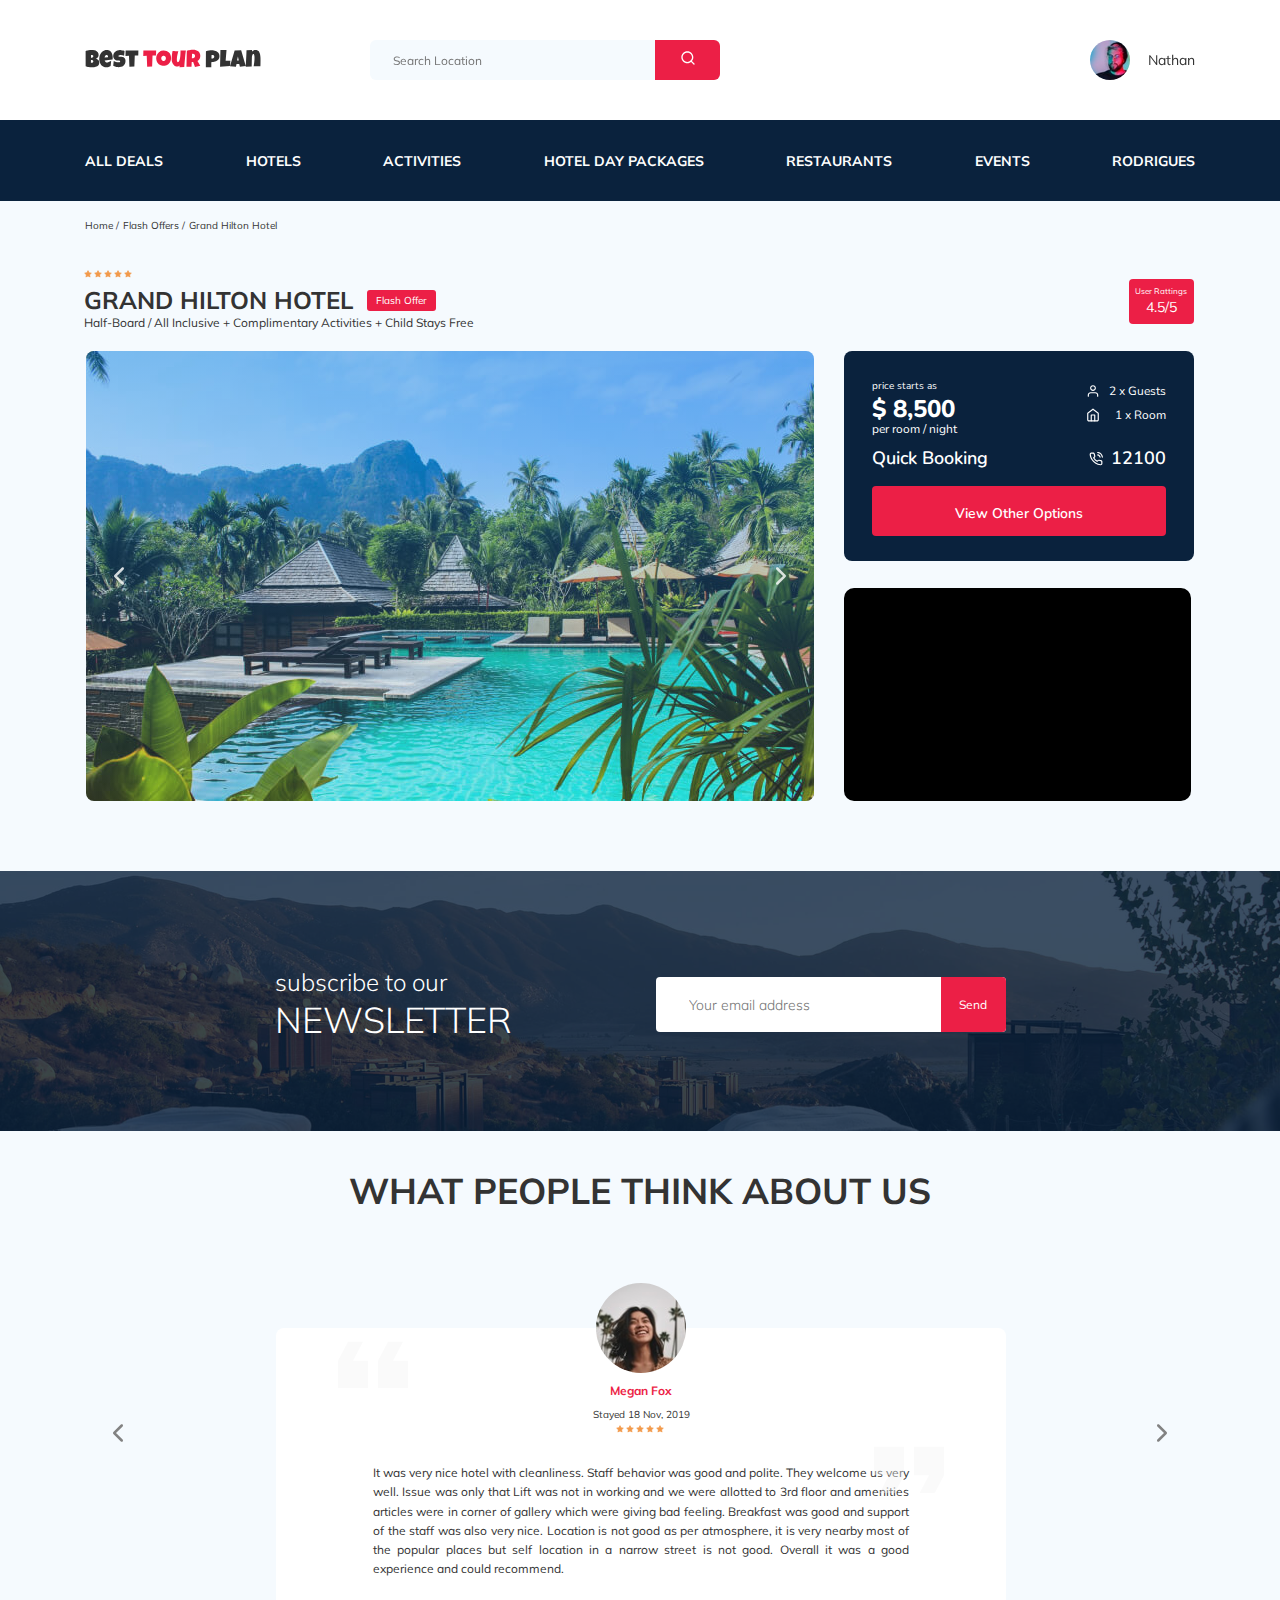
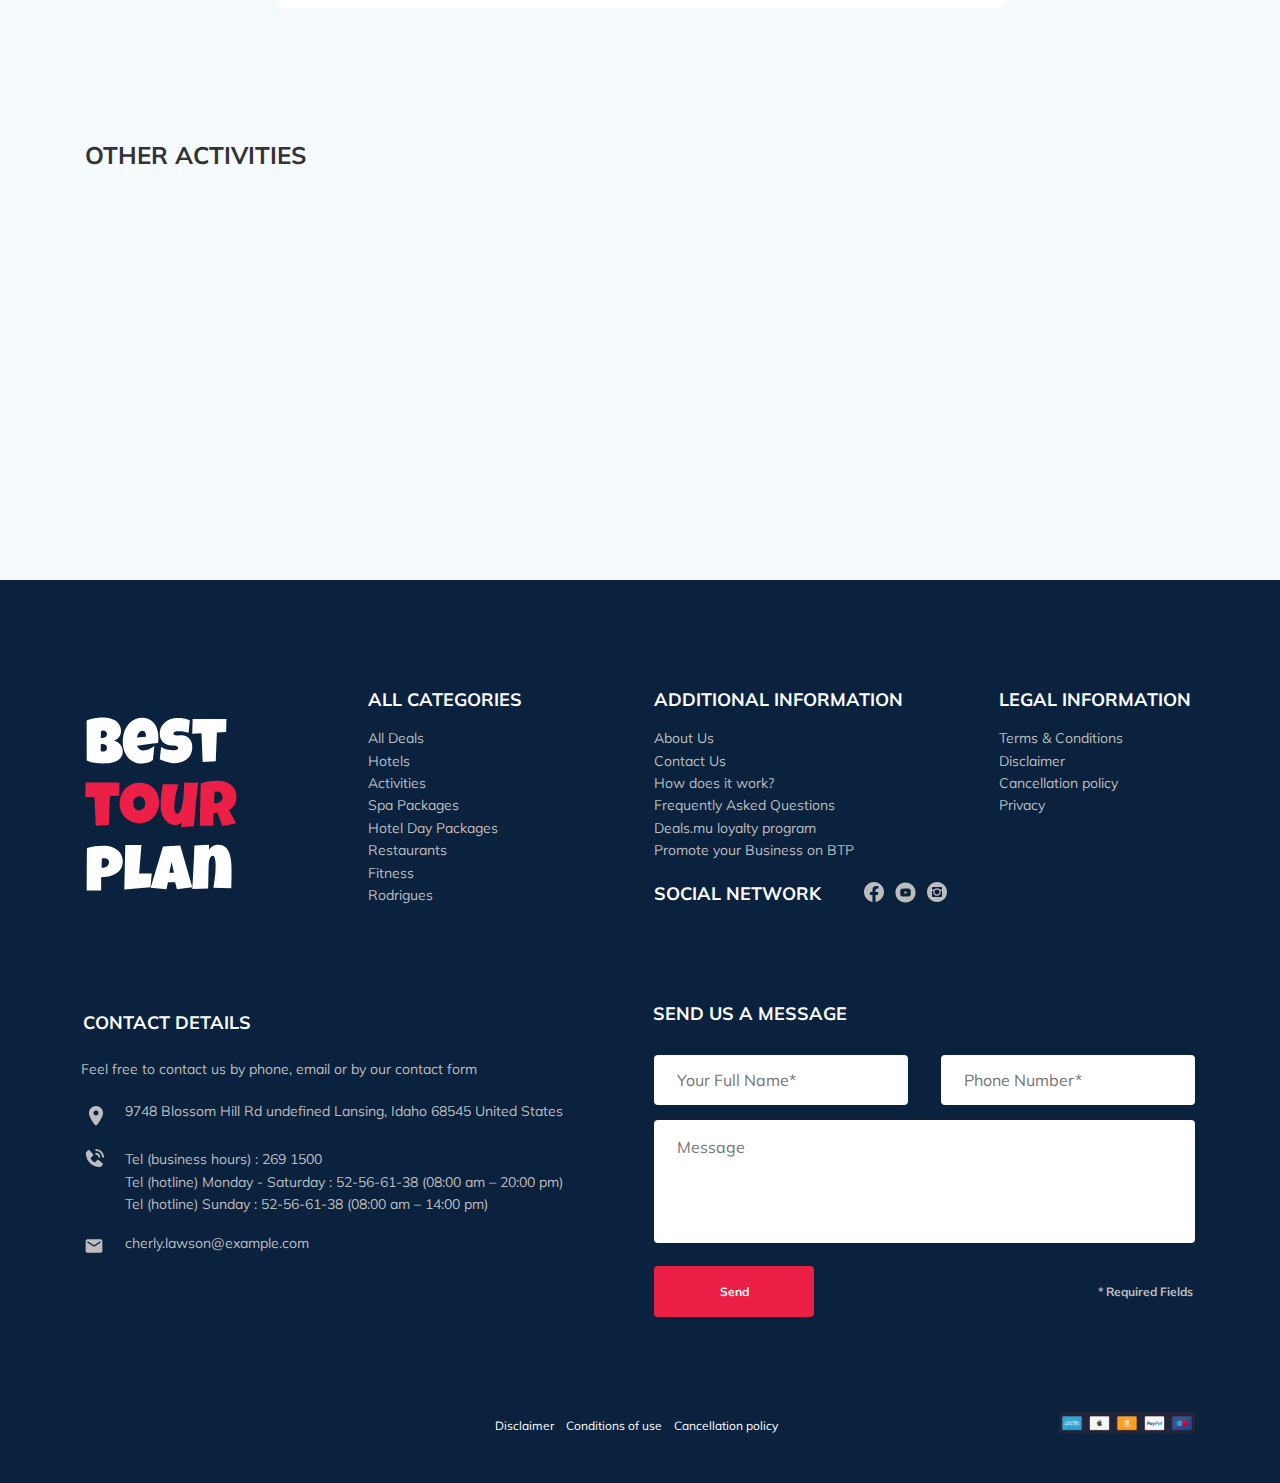
<file: index.html>
<!DOCTYPE html>
<html lang="en">
  <head>
    <meta charset="UTF-8" />
    <meta http-equiv="X-UA-Compatible" content="IE=edge" />
    <meta name="viewport" content="width=device-width, initial-scale=1.0" />
    <title>Best Tour Plan - Hotel Booking</title>
    <link type="Image/x-icon" href="img/sunfav.svg" rel="icon" />
    <link rel="preconnect" href="https://fonts.googleapis.com" />
    <link rel="preconnect" href="https://fonts.gstatic.com" crossorigin />
    <link
      href="https://fonts.googleapis.com/css2?family=Mulish:wght@400;700&family=Nunito&display=swap"
      rel="stylesheet"
    />
    <link rel="stylesheet" href="css/aos.css" />
    <link rel="stylesheet" href="css/swiper-bundle.min.css" />
    <link rel="stylesheet" href="css/style.css" />
    <!-- <script
      src="https://api-maps.yandex.ru/2.1/?lang=ru_RU&amp;apikey=cda724e5-b09c-49b1-8036-04ffbd14476a"
      type="text/javascript"
    ></script>
    <script src="mapbasics.js" type="text/javascript"></script> -->
  </head>
  <body class="body-fixed">
    <header class="navbar navbar--mobile_fixed">
      <div class="container">
        <div class="navbar-top">
          <a
            href="index.html"
            class="logo"
            data-aos="fade-right"
            data-aos-delay="100"
          >
            <img
              src="img/horizontal-logo.svg"
              alt="Logo: Best Tour Plan"
              class="logo__image"
            />
          </a>

          <form
            action="#"
            class="search navbar__search navbar__search--mobile_hidden"
            data-aos="fade-right"
            data-aos-delay="200"
          >
            <input
              type="text"
              class="search__input"
              placeholder="Search Location"
            />
            <button class="search__button">
              <img src="img/search.svg" alt="Icon: search" />
            </button>
          </form>

          <a
            href="#"
            class="user navbar__user navbar__user--mobile_hidden"
            data-aos="fade-right"
            data-aos-delay="300"
          >
            <img
              src="img/user-avatar.jpeg"
              alt="Avatar: Nathan"
              class="user__avatar"
            />
            <span class="user__name">Nathan</span>
          </a>
          <!-- /.user -->
          <button class="menu-button navbar-top__menu-button">
            <span class="menu-button__line"></span>
            <span class="menu-button__line"></span>
            <span class="menu-button__line"></span>
          </button>
        </div>
        <!-- /.navbar-top -->
      </div>
      <!-- /.container -->
      <div class="navbar-bottom">
        <div class="container">
          <ul class="navbar-menu">
            <li class="navbar-menu__item navbar-menu__item--mobile_visible">
              <a
                href="#"
                class="user navbar__user navbar__user--mobile_visible"
              >
                <img
                  src="img/user-avatar.jpeg"
                  alt="Avatar: Nathan"
                  class="user__avatar"
                />
                <span class="user__name user__name--light">Nathan</span>
              </a>
              <!-- /.user -->
            </li>
            <li class="navbar-menu__item navbar-menu__item--mobile_visible">
              <form
                action="#"
                class="search navbar__search navbar__search--mobile_visible"
              >
                <input
                  type="text"
                  class="search__input"
                  placeholder="Search Location"
                />
                <button class="search__button">
                  <img src="img/search.svg" alt="Icon: search" />
                </button>
              </form>
            </li>
            <li class="navbar-menu__item">
              <a href="#" class="navbar-menu__link">All Deals</a>
            </li>
            <li class="navbar-menu__item">
              <a href="#" class="navbar-menu__link">Hotels</a>
            </li>
            <li class="navbar-menu__item">
              <a href="#" class="navbar-menu__link">Activities</a>
            </li>
            <li class="navbar-menu__item">
              <a href="#" class="navbar-menu__link">Hotel Day Packages</a>
            </li>
            <li class="navbar-menu__item">
              <a href="#" class="navbar-menu__link">Restaurants</a>
            </li>
            <li class="navbar-menu__item">
              <a href="#" class="navbar-menu__link">Events</a>
            </li>
            <li class="navbar-menu__item">
              <a href="#" class="navbar-menu__link">Rodrigues</a>
            </li>
          </ul>
          <!-- /.navbar-menu -->
        </div>
      </div>
      <!-- /.navbar-bottom -->
    </header>
    <nav class="breadcrumb">
      <div class="container">
        <ul class="breadcrumb-list">
          <li class="breadcrumb-list__item">
            <a href="#" class="breadcrumb-list__link">Home</a>
          </li>
          <li class="breadcrumb-list__item">
            <a href="#" class="breadcrumb-list__link">Flash Offers</a>
          </li>
          <li class="breadcrumb-list__item">Grand Hilton Hotel</li>
        </ul>
      </div>
      <!-- /.container -->
    </nav>
    <!-- /.breadcrumb -->
    <section class="hotel">
      <div class="container">
        <div class="hotel-info">
          <div class="hotel-info__text">
            <div class="hotel-wrapper">
              <div class="stars">
                <img class="image-star" src="img/star.svg" alt="star" />
                <img class="image-star" src="img/star.svg" alt="star" />
                <img class="image-star" src="img/star.svg" alt="star" />
                <img class="image-star" src="img/star.svg" alt="star" />
                <img class="image-star" src="img/star.svg" alt="star" />
              </div>
              <h1 class="hotel-name hotel-info__name">GRAND HILTON HOTEL</h1>
              <span class="offer hotel-info__offer">Flash Offer</span>
            </div>
            <p class="hotel-discription hotel-info__discription">
              Half-Board / All Inclusive + Complimentary Activities + Child
              Stays Free
            </p>
          </div>
          <!-- /.hotel-info__text -->
          <div class="rating hotel-info__rating">
            <span class="rating__text">User Rattings</span>
            <span class="rating__counter">4.5/5</span>
          </div>
          <!-- /.rating hotel-info__rating -->
        </div>
        <div class="hotel-grid">
          <!-- Slider main container -->
          <div class="swiper hotel-slider hotel__slider">
            <!-- Additional required wrapper -->
            <div class="swiper-wrapper">
              <!-- Slides -->
              <div class="swiper-slide hotel-slider__item">
                <img
                  class="hotel-slider__image"
                  src="img/slide.jpg"
                  alt="slide"
                />
              </div>
              <div class="swiper-slide hotel-slider__item">
                <img
                  class="hotel-slider__image"
                  src="img/slidic-4.jpg"
                  alt="slide"
                />
              </div>
              <div class="swiper-slide hotel-slider__item">
                <img
                  class="hotel-slider__image"
                  src="img/slidic-1.jpg"
                  alt="slide"
                />
              </div>
              <div class="swiper-slide hotel-slider__item">
                <img
                  class="hotel-slider__image"
                  src="img/slidic-2.jpeg"
                  alt="slide"
                />
              </div>
              <div class="swiper-slide hotel-slider__item">
                <img
                  class="hotel-slider__image"
                  src="img/slidic-3.jpg"
                  alt="slide"
                />
              </div>
            </div>

            <!-- If we need navigation buttons -->
            <button
              class="hotel-slider__button hotel-slider__button--prev"
            ></button>
            <button
              class="hotel-slider__button hotel-slider__button--next"
            ></button>
          </div>
          <!-- /.swiper-container -->

          <div class="hotel-right">
            <div class="booking">
              <div class="booking__info">
                <div class="booking__price">
                  <span class="booking__start">price starts as</span>
                  <strong class="booking__pricetag">$ 8,500</strong>
                  <span class="booking__per-room">per room / night</span>
                </div>
                <!-- /.booking__price -->
                <div class="booking__room">
                  <div class="booking__text">
                    <img
                      src="img/user.svg"
                      alt="Icon: user"
                      class="booking__icon"
                    />
                    <span class="booking__discription">2 x Guests</span>
                  </div>

                  <div class="booking__text">
                    <img
                      src="img/home.svg"
                      alt="Icon: home"
                      class="booking__icon"
                    />
                    <span class="booking__discription">1 x Room</span>
                  </div>
                </div>
                <!-- /.booking__room -->
              </div>
              <!-- /.booking__info -->
              <div class="booking__call-center">
                <span class="booking__heading">Quick Booking</span>
                <a class="booking__number" href="tel:12100">
                  <img
                    class="booking__phone"
                    src="img/phone-call.svg"
                    alt="Icon: phone"
                  />
                  <span class="booking__num">12100</span>
                </a>
              </div>
              <!-- /.booking__call-center -->
              <button
                data-toggle="modal"
                data-href="#booking-modal"
                class="button booking__button"
              >
                View Other Options
              </button>
            </div>
            <!-- /.booking -->
            <div id="map" class="map">
              <iframe
                src="https://www.google.com/maps/embed?pb=!1m14!1m8!1m3!1d3951.9983413402047!2d98.29921792763177!3d7.895240622545641!3m2!1i1024!2i768!4f13.1!3m3!1m2!1s0x305031e555563557%3A0x1f4b483b855d700b!2sThe%20Royal%20Paradise%20Hotel%20%26%20Spa%20Patong%20Phuket!5e0!3m2!1sen!2sru!4v1643999583757!5m2!1sen!2sru"
                style="border: 0"
                allowfullscreen=""
                loading="lazy"
              ></iframe>
            </div>
            <!-- /.map -->
          </div>
          <!-- /.hotel-right -->
        </div>
        <!-- /.hotel-grid -->
      </div>
      <!-- /.container -->
    </section>
    <section class="newsletter">
      <div class="newsletter-wrapper">
        <h2 class="newsletter-title newsletter__title">
          subscribe to our
          <span class="newsletter-title__strong">Newsletter</span>
        </h2>
        <form
          action="send.php"
          method="POST"
          class="subscribe newsletter__subscribe"
        >
          <input
            type="email"
            class="subscribe__input"
            placeholder="Your email address"
            name="newsletter"
            required
          />
          <button class="subscribe__button" type="submit">Send</button>
        </form>
      </div>
      <!-- /.newsletter-wrapper -->
    </section>
    <section class="reviews">
      <div class="container">
        <h2 class="reviews__title">What people think about us</h2>
        <div class="swiper reviews-slider">
          <div class="swiper-wrapper">
            <div class="swiper-slide">
              <div class="reviews-slider__item">
                <div class="reviews-slider__profile">
                  <img
                    src="img/reviews-avatar.jpeg"
                    alt="Photo: Megan Fox"
                    class="reviews-slider__avatar"
                  />
                  <h3 class="reviews-slider__username">Megan Fox</h3>
                  <span class="reviews-slider__date">Stayed 18 Nov, 2019</span>
                  <div class="reviews-slider__rating">
                    <img
                      class="reviews-slider__rating-star"
                      src="img/star.svg"
                      alt="star"
                    />
                    <img
                      class="reviews-slider__rating-star"
                      src="img/star.svg"
                      alt="star"
                    />
                    <img
                      class="reviews-slider__rating-star"
                      src="img/star.svg"
                      alt="star"
                    />
                    <img
                      class="reviews-slider__rating-star"
                      src="img/star.svg"
                      alt="star"
                    />
                    <img
                      class="reviews-slider__rating-star"
                      src="img/star.svg"
                      alt="star"
                    />
                  </div>
                  <!-- /.reviews-slider__rating -->
                </div>
                <!-- /.reviews-slider__profile -->
                <p class="reviews-slider__text">
                  It was very nice hotel with cleanliness. Staff behavior was
                  good and polite. They welcome us very well. Issue was only
                  that Lift was not in working and we were allotted to 3rd floor
                  and amenities articles were in corner of gallery which were
                  giving bad feeling. Breakfast was good and support of the
                  staff was also very nice. Location is not good as per
                  atmosphere, it is very nearby most of the popular places but
                  self location in a narrow street is not good. Overall it was a
                  good experience and could recommend.
                </p>
              </div>
              <!-- /.reviews-slider__item -->
            </div>
            <!-- /.swiper-slide -->
            <div class="swiper-slide">
              <div class="reviews-slider__item">
                <div class="reviews-slider__profile">
                  <img
                    src="img/reviews-avatar-2.jpg"
                    alt="Photo: Susan White"
                    class="reviews-slider__avatar"
                  />
                  <h3 class="reviews-slider__username">Susan White</h3>
                  <span class="reviews-slider__date">Stayed 23 Dec, 2018</span>
                  <div class="reviews-slider__rating">
                    <img
                      class="reviews-slider__rating-star"
                      src="img/star.svg"
                      alt="star"
                    />
                    <img
                      class="reviews-slider__rating-star"
                      src="img/star.svg"
                      alt="star"
                    />
                    <img
                      class="reviews-slider__rating-star"
                      src="img/star.svg"
                      alt="star"
                    />
                    <img
                      class="reviews-slider__rating-star"
                      src="img/star.svg"
                      alt="star"
                    />
                    <img
                      class="reviews-slider__rating-star"
                      src="img/star.svg"
                      alt="star"
                    />
                  </div>
                  <!-- /.reviews-slider__rating -->
                </div>
                <!-- /.reviews-slider__profile -->
                <p class="reviews-slider__text">
                  Lorem ipsum dolor sit, amet consectetur adipisicing elit.
                  Animi, amet accusamus debitis laudantium exercitationem
                  deleniti minus provident iusto rem nostrum repudiandae ea
                  magni iure doloremque laborum nemo reiciendis cumque ratione.
                  Lorem ipsum dolor sit amet consectetur adipisicing elit. Aut
                  ab minus modi cumque in consequatur labore debitis itaque nemo
                  aliquam deleniti sint sit facilis nam quaerat, vel consectetur
                  et odit!
                </p>
              </div>
              <!-- /.reviews-slider__item -->
            </div>
            <!-- /.swiper-slide -->
          </div>
          <!-- /.swiper-wrapper -->
          <button
            class="reviews-slider__button reviews-slider__button--prev"
          ></button>
          <button
            class="reviews-slider__button reviews-slider__button--next"
          ></button>
        </div>
        <!-- /.reviews-slider -->
      </div>
      <!-- /.container -->
    </section>
    <section class="activities">
      <div class="container">
        <h2 class="activities__title">Other Activities</h2>
        <div class="activities-wrapper">
          <div
            class="card activities__card activities__card-1"
            data-aos="fade-up"
            data-aos-delay="100"
          >
            <img
              src="img/activity-1.jpg"
              alt="The curious corner of chamarel"
              class="card__image"
            />
            <h3 class="card__title card__title-1">
              The curious corner of chamarel
            </h3>
            <button
              data-toggle="modal"
              data-href="#booking-modal"
              class="card__button"
            >
              Book Now
            </button>
          </div>
          <!-- /.card -->
          <div
            class="card activities__card activities__card-2"
            data-aos="fade-up"
            data-aos-delay="200"
          >
            <img
              src="img/activity-2.jpg"
              alt="Gymkhana club golf course"
              class="card__image"
            />
            <h3 class="card__title card__title-2">Gymkhana club golf course</h3>
            <button
              data-toggle="modal"
              data-href="#booking-modal"
              class="card__button"
            >
              Book Now
            </button>
          </div>
          <!-- /.card -->
          <div
            class="card activities__card activities__card-3"
            data-aos="fade-up"
            data-aos-delay="500"
          >
            <img
              src="img/activity-3.jpg"
              alt="Tamarind falls hikingtrip - full day"
              class="card__image"
            />
            <h3 class="card__title card__title-3">
              Tamarind falls hiking trip - full day
            </h3>
            <button
              data-toggle="modal"
              data-href="#booking-modal"
              class="card__button"
            >
              Book Now
            </button>
          </div>
          <!-- /.card -->
          <div
            class="card activities__card activities__card-4"
            data-aos="fade-up"
            data-aos-delay="700"
          >
            <img
              src="img/activity-4.jpg"
              alt="The blue marine discovery quest"
              class="card__image"
            />
            <h3 class="card__title card__title-4">
              The blue marine discovery quest
            </h3>
            <button
              data-toggle="modal"
              data-href="#booking-modal"
              class="card__button"
            >
              Book Now
            </button>
          </div>
          <!-- /.card -->
        </div>
        <!-- /.activities-wrapper -->
      </div>
      <!-- /.container -->
    </section>
    <footer class="footer">
      <div class="container">
        <div class="footer-wrapper">
          <a class="footer__logo-link" href="index.html"
            ><img
              src="img/vertical-logo.svg"
              alt="Logo: Best Tour Plan"
              class="logo footer__logo"
          /></a>
          <div class="footer__list footer__categories">
            <h3 class="footer__title">ALL CATEGORIES</h3>
            <ul class="footer__ul">
              <li class="footer__item">
                <a href="#" class="footer__link-hover">All Deals </a>
              </li>
              <li class="footer__item">
                <a href="#" class="footer__link-hover">Hotels </a>
              </li>
              <li class="footer__item">
                <a href="#" class="footer__link-hover">Activities </a>
              </li>
              <li class="footer__item">
                <a href="#" class="footer__link-hover">Spa Packages </a>
              </li>
              <li class="footer__item">
                <a href="#" class="footer__link-hover">Hotel Day Packages </a>
              </li>
              <li class="footer__item">
                <a href="#" class="footer__link-hover">Restaurants </a>
              </li>
              <li class="footer__item">
                <a href="#" class="footer__link-hover">Fitness </a>
              </li>
              <li class="footer__item">
                <a href="#" class="footer__link-hover">Rodrigues</a>
              </li>
            </ul>
          </div>
          <!-- /.footer__list -->

          <div class="footer__list footer__additional">
            <h3 class="footer__title footer__title_addition">
              ADDITIONAL INFORMATION
            </h3>
            <ul class="footer__ul">
              <li class="footer__item">
                <a href="#" class="footer__link-hover">About Us </a>
              </li>
              <li class="footer__item">
                <a href="#" class="footer__link-hover">Contact Us </a>
              </li>
              <li class="footer__item">
                <a href="#" class="footer__link-hover">How does it work? </a>
              </li>
              <li class="footer__item">
                <a href="#" class="footer__link-hover"
                  >Frequently Asked Questions</a
                >
              </li>
              <li class="footer__item">
                <a href="#" class="footer__link-hover"
                  >Deals.mu loyalty program
                </a>
              </li>
              <li class="footer__item">
                <a href="#" class="footer__link-hover"
                  >Promote your Business on BTP
                </a>
              </li>
            </ul>
          </div>
          <!-- /.footer__list -->
          <div class="footer__social-network">
            <h3 class="footer__title footer__title--inline">Social Network</h3>
            <div class="footer__social-links">
              <a
                href="https://www.facebook.com/"
                class="footer__link"
                target="_blank"
                ><img
                  class="footer__icon-facebook"
                  src="img/facebook.svg"
                  alt="Icon: Facebook" /></a
              ><a
                href="https://www.youtube.com/"
                class="footer__link"
                target="_blank"
                ><img
                  class="footer__icon-youtube"
                  src="img/youtube.svg"
                  alt="Icon: Youtube" /></a
              ><a
                href="https://www.instagram.com/"
                class="footer__link"
                target="_blank"
                ><img
                  class="footer__icon-instagram"
                  src="img/instagram.svg"
                  alt="Icon: Instagram"
              /></a>
            </div>
            <!-- /.footer__social-links -->
          </div>
          <!-- /.footer__social-network -->
          <div class="footer__list footer__legal">
            <h3 class="footer__title">LEGAL INFORMATION</h3>
            <ul class="footer__ul">
              <li class="footer__item">
                <a href="#" class="footer__link-hover">Terms & Conditions </a>
              </li>
              <li class="footer__item">
                <a href="#" class="footer__link-hover">Disclaimer </a>
              </li>
              <li class="footer__item">
                <a href="#" class="footer__link-hover">Cancellation policy </a>
              </li>
              <li class="footer__item">
                <a href="#" class="footer__link-hover">Privacy</a>
              </li>
            </ul>
          </div>
          <!-- /.footer__list -->
          <div class="footer__contact-details">
            <h3 class="footer__title footer__title--mb-3">Contact Details</h3>
            <p class="footer__text">
              Feel free to contact us by phone, email or by our contact form
            </p>
            <ul class="footer__ul">
              <li class="footer__item footer__item--mb-2">
                <div class="footer__icon-wrapper">
                  <img
                    class="footer__icon footer__icon-1"
                    src="img/map-marker.svg"
                    alt="icon: map"
                  />
                </div>
                9748 Blossom Hill Rd undefined Lansing, Idaho 68545 United
                States
              </li>
              <li class="footer__item footer__item--mb-2">
                <div class="footer__icon-wrapper">
                  <img
                    class="footer__icon footer__icon-2"
                    src="img/contact-phone-call.svg"
                    alt="Icon: phone call"
                  />
                </div>
                <div class="contact-details">
                  Tel (business hours) :
                  <a
                    class="contact-details contact-details_sunday"
                    href="tel:2691500"
                    >269 1500</a
                  >
                  <br />
                  Tel (hotline) Monday - Saturday :
                  <a
                    class="contact-details contact-details_sunday"
                    href="tel:52-56-61-38"
                  >
                    52-56-61-38</a
                  >
                  (08:00 am – 20:00 pm) <br />
                  Tel (hotline) Sunday :
                  <a
                    class="contact-details contact-details_sunday"
                    href="tel:52-56-61-38"
                    >52-56-61-38</a
                  >
                  (08:00 am – 14:00 pm)
                </div>
              </li>
              <li class="footer__item footer__item--mb-2">
                <div class="footer__icon-wrapper">
                  <img
                    class="footer__icon footer__icon-3"
                    src="img/email.svg"
                    alt="icon: email"
                  />
                </div>
                <a class="contact-mail" href="mailto:cherly.lawson@example.com"
                  >cherly.lawson@example.com</a
                >
              </li>
            </ul>
          </div>
          <!-- /.footer__contact-details -->
          <div class="footer__contact-form">
            <h3 class="footer__title footer__title--mb-3 footer__title--mb-3-3">
              Send us a message
            </h3>
            <form action="send.php" method="POST" class="footer__form form">
              <div class="mainer">
                <div class="footer__input-group">
                  <input
                    type="text"
                    class="input footer__input footer__input-1"
                    placeholder="Your Full Name*"
                    name="name"
                    required
                    minlength="2"
                  />
                </div>
                <div class="footer__input-group">
                  <input
                    type="tel"
                    class="input footer__input footer__input-2"
                    placeholder="Phone Number*"
                    name="phone"
                    required
                    minlength="18"
                  />
                </div>
              </div>
              <textarea
                class="message footer__message"
                placeholder="Message"
                name="message"
              ></textarea>
              <button class="button footer__button" type="submit">Send</button>
              <span class="footer__info">* Required Fields</span>
            </form>
          </div>
        </div>
        <!-- /.footer-wrapper -->
        <div class="footer-discription">
          <div class="footer-conditions">
            <a href="#" class="footer-conditions footer__disclaimer"
              >Disclaimer</a
            >
            <a href="#" class="footer-conditions footer__disclaimer"
              >Conditions of use</a
            >
            <a href="#" class="footer-conditions footer__disclaimer"
              >Cancellation policy</a
            >
          </div>
          <div class="footer-payments">
            <img src="img/payments.svg" alt="Icon: Payments" />
          </div>
        </div>
        <!-- /.footer-discription -->
      </div>
      <!-- /.container -->
    </footer>
    <div class="modal" id="booking-modal">
      <div class="modal__overlay"></div>
      <!-- /.modal__overlay -->
      <div class="modal__dialog">
        <h3 class="modal__title modal__title--mb-3 modal__title--mb-3-3">
          Booking
        </h3>
        <a href="#" class="modal__close">
          <img src="img/close.svg" alt="icon: close" />
        </a>
        <form action="send.php" method="POST" class="modal__form form">
          <input
            type="text"
            class="input modal__input modal__input-1"
            placeholder="Your Full Name*"
            name="name"
            required
            minlength="2"
          />
          <input
            type="tel"
            class="input modal__input modal__input-2"
            placeholder="Phone Number*"
            name="phone"
            required
            minlength="18"
          />
          <input
            type="email"
            class="input modal__input modal__input-3"
            placeholder="E-mail*"
            name="email"
            required
          />
          <textarea
            class="message modal__message"
            placeholder="Message"
            name="message"
          ></textarea>
          <button class="button modal__button" type="submit">Send</button>
          <span class="modal__info">* Required Fields</span>
        </form>
      </div>
      <!-- /.modal__dialog -->
    </div>
    <!-- /.modal -->
    <div class="modal" id="rating-modal">
      <div class="modal__overlay"></div>
      <!-- /.modal__overlay -->
      <div class="modal__dialog">
        <h3 class="modal__title modal__title--mb-3 modal__title--mb-3-3">
          Send us a feedback
        </h3>
        <a href="#" class="modal__close">
          <img src="img/close.svg" alt="icon: close" />
        </a>
        <form action="send.php" method="POST" class="modal__form form">
          <input
            type="text"
            class="input modal__input modal__input-1"
            placeholder="Your Full Name*"
            name="name"
            required
            minlength="2"
          />
          <input
            type="tel"
            class="input modal__input modal__input-2"
            placeholder="Phone Number*"
            name="phone"
            required
            minlength="18"
          />
          <textarea
            class="message modal__message"
            placeholder="Message"
            name="message"
          ></textarea>
          <button class="button modal__button" type="submit">Send</button>
          <span class="modal__info">* Required Fields</span>
        </form>
      </div>
      <!-- /.modal__dialog -->
    </div>
    <!-- /.modal -->
    <script src="js/jquery-3.6.0.min.js"></script>
    <script src="js/swiper-bundle.min.js"></script>
    <script src="js/jquery.validate.min.js"></script>
    <script src="js/jquery.mask.min.js"></script>
    <script src="js/aos.js"></script>
    <script src="js/main.js"></script>
  </body>
</html>
</file>
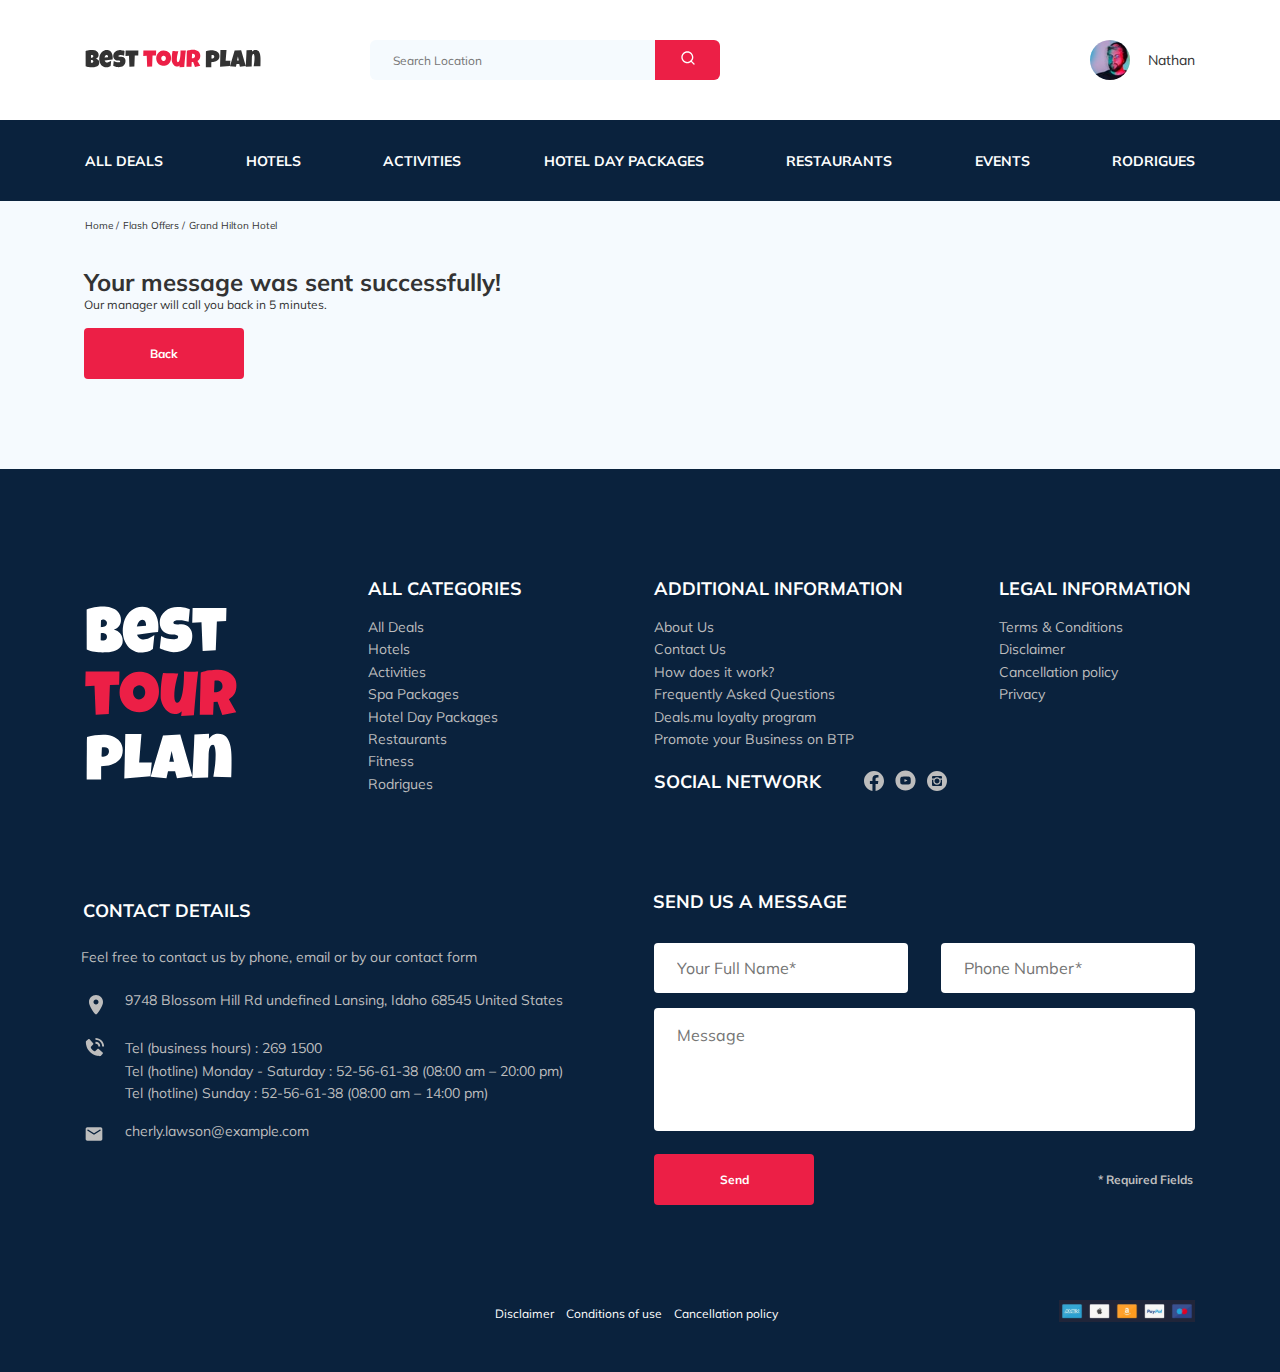
<file: thankyou.html>
<!DOCTYPE html>
<html lang="en">
  <head>
    <meta charset="UTF-8" />
    <meta http-equiv="X-UA-Compatible" content="IE=edge" />
    <meta name="viewport" content="width=device-width, initial-scale=1.0" />
    <title>Best Tour Plan - Hotel Booking</title>
    <link type="Image/x-icon" href="img/sunfav.svg" rel="icon" />
    <link rel="stylesheet" href="css/style.css" />
    <link rel="preconnect" href="https://fonts.googleapis.com" />
    <link rel="preconnect" href="https://fonts.gstatic.com" crossorigin />
    <link
      href="https://fonts.googleapis.com/css2?family=Mulish:wght@400;700&family=Nunito&display=swap"
      rel="stylesheet"
    />
    <link rel="stylesheet" href="css/swiper-bundle.min.css" />
    <!-- <script
      src="https://api-maps.yandex.ru/2.1/?lang=ru_RU&amp;apikey=cda724e5-b09c-49b1-8036-04ffbd14476a"
      type="text/javascript"
    ></script>
    <script src="mapbasics.js" type="text/javascript"></script> -->
  </head>
  <body>
    <header class="navbar navbar--mobile_fixed">
      <div class="container">
        <div class="navbar-top">
          <a href="index.html" class="logo">
            <img
              src="img/horizontal-logo.svg"
              alt="Logo: Best Tour Plan"
              class="logo__image"
            />
          </a>

          <form
            action="#"
            class="search navbar__search navbar__search--mobile_hidden"
          >
            <input
              type="text"
              class="search__input"
              placeholder="Search Location"
            />
            <button class="search__button">
              <img src="img/search.svg" alt="Icon: search" />
            </button>
          </form>

          <a href="#" class="user navbar__user navbar__user--mobile_hidden">
            <img
              src="img/user-avatar.jpeg"
              alt="Avatar: Nathan"
              class="user__avatar"
            />
            <span class="user__name">Nathan</span>
          </a>
          <!-- /.user -->
          <button class="menu-button navbar-top__menu-button">
            <span class="menu-button__line"></span>
            <span class="menu-button__line"></span>
            <span class="menu-button__line"></span>
          </button>
        </div>
        <!-- /.navbar-top -->
      </div>
      <!-- /.container -->
      <div class="navbar-bottom">
        <div class="container">
          <ul class="navbar-menu">
            <li class="navbar-menu__item navbar-menu__item--mobile_visible">
              <a
                href="#"
                class="user navbar__user navbar__user--mobile_visible"
              >
                <img
                  src="img/user-avatar.jpeg"
                  alt="Avatar: Nathan"
                  class="user__avatar"
                />
                <span class="user__name user__name--light">Nathan</span>
              </a>
              <!-- /.user -->
            </li>
            <li class="navbar-menu__item navbar-menu__item--mobile_visible">
              <form
                action="#"
                class="search navbar__search navbar__search--mobile_visible"
              >
                <input
                  type="text"
                  class="search__input"
                  placeholder="Search Location"
                />
                <button class="search__button">
                  <img src="img/search.svg" alt="Icon: search" />
                </button>
              </form>
            </li>
            <li class="navbar-menu__item">
              <a href="#" class="navbar-menu__link">All Deals</a>
            </li>
            <li class="navbar-menu__item">
              <a href="#" class="navbar-menu__link">Hotels</a>
            </li>
            <li class="navbar-menu__item">
              <a href="#" class="navbar-menu__link">Activities</a>
            </li>
            <li class="navbar-menu__item">
              <a href="#" class="navbar-menu__link">Hotel Day Packages</a>
            </li>
            <li class="navbar-menu__item">
              <a href="#" class="navbar-menu__link">Restaurants</a>
            </li>
            <li class="navbar-menu__item">
              <a href="#" class="navbar-menu__link">Events</a>
            </li>
            <li class="navbar-menu__item">
              <a href="#" class="navbar-menu__link">Rodrigues</a>
            </li>
          </ul>
          <!-- /.navbar-menu -->
        </div>
      </div>
      <!-- /.navbar-bottom -->
    </header>
    <nav class="breadcrumb">
      <div class="container">
        <ul class="breadcrumb-list">
          <li class="breadcrumb-list__item">
            <a href="#" class="breadcrumb-list__link">Home</a>
          </li>
          <li class="breadcrumb-list__item">
            <a href="#" class="breadcrumb-list__link">Flash Offers</a>
          </li>
          <li class="breadcrumb-list__item">Grand Hilton Hotel</li>
        </ul>
      </div>
      <!-- /.container -->
    </nav>
    <!-- /.breadcrumb -->
    <section class="hotel">
      <div class="container">
        <div class="hotel-info">
          <div class="hotel-info__text">
            <div class="hotel-wrapper">
              <h1 class="hotel-name hotel-info__name">
                Your message was sent successfully!
              </h1>
            </div>
            <p class="hotel-discription hotel-info__discription">
              Our manager will call you back in 5 minutes.
            </p>
            <button
              class="button hotel-wrapper-back"
              onclick="history.back(-2); return false;"
              type="submit"
            >
              Back
            </button>
          </div>
          <!-- /.hotel-info__text -->
        </div>
        <!-- /.hotel-info -->
      </div>
      <!-- /.container -->
    </section>
    <footer class="footer">
      <div class="container">
        <div class="footer-wrapper">
          <a class="footer__logo-link" href="index.html"
            ><img
              src="img/vertical-logo.svg"
              alt="Logo: Best Tour Plan"
              class="logo footer__logo"
          /></a>
          <div class="footer__list footer__categories">
            <h3 class="footer__title">ALL CATEGORIES</h3>
            <ul class="footer__ul">
              <li class="footer__item">
                <a href="#" class="footer__link-hover">All Deals </a>
              </li>
              <li class="footer__item">
                <a href="#" class="footer__link-hover">Hotels </a>
              </li>
              <li class="footer__item">
                <a href="#" class="footer__link-hover">Activities </a>
              </li>
              <li class="footer__item">
                <a href="#" class="footer__link-hover">Spa Packages </a>
              </li>
              <li class="footer__item">
                <a href="#" class="footer__link-hover">Hotel Day Packages </a>
              </li>
              <li class="footer__item">
                <a href="#" class="footer__link-hover">Restaurants </a>
              </li>
              <li class="footer__item">
                <a href="#" class="footer__link-hover">Fitness </a>
              </li>
              <li class="footer__item">
                <a href="#" class="footer__link-hover">Rodrigues</a>
              </li>
            </ul>
          </div>
          <!-- /.footer__list -->

          <div class="footer__list footer__additional">
            <h3 class="footer__title footer__title_addition">
              ADDITIONAL INFORMATION
            </h3>
            <ul class="footer__ul">
              <li class="footer__item">
                <a href="#" class="footer__link-hover">About Us </a>
              </li>
              <li class="footer__item">
                <a href="#" class="footer__link-hover">Contact Us </a>
              </li>
              <li class="footer__item">
                <a href="#" class="footer__link-hover">How does it work? </a>
              </li>
              <li class="footer__item">
                <a href="#" class="footer__link-hover"
                  >Frequently Asked Questions</a
                >
              </li>
              <li class="footer__item">
                <a href="#" class="footer__link-hover"
                  >Deals.mu loyalty program
                </a>
              </li>
              <li class="footer__item">
                <a href="#" class="footer__link-hover"
                  >Promote your Business on BTP
                </a>
              </li>
            </ul>
          </div>
          <!-- /.footer__list -->
          <div class="footer__social-network">
            <h3 class="footer__title footer__title--inline">Social Network</h3>
            <div class="footer__social-links">
              <a
                href="https://www.facebook.com/"
                class="footer__link"
                target="_blank"
                ><img
                  class="footer__icon-facebook"
                  src="img/facebook.svg"
                  alt="Icon: Facebook" /></a
              ><a
                href="https://www.youtube.com/"
                class="footer__link"
                target="_blank"
                ><img
                  class="footer__icon-youtube"
                  src="img/youtube.svg"
                  alt="Icon: Youtube" /></a
              ><a
                href="https://www.instagram.com/"
                class="footer__link"
                target="_blank"
                ><img
                  class="footer__icon-instagram"
                  src="img/instagram.svg"
                  alt="Icon: Instagram"
              /></a>
            </div>
            <!-- /.footer__social-links -->
          </div>
          <!-- /.footer__social-network -->
          <div class="footer__list footer__legal">
            <h3 class="footer__title">LEGAL INFORMATION</h3>
            <ul class="footer__ul">
              <li class="footer__item">
                <a href="#" class="footer__link-hover">Terms & Conditions </a>
              </li>
              <li class="footer__item">
                <a href="#" class="footer__link-hover">Disclaimer </a>
              </li>
              <li class="footer__item">
                <a href="#" class="footer__link-hover">Cancellation policy </a>
              </li>
              <li class="footer__item">
                <a href="#" class="footer__link-hover">Privacy</a>
              </li>
            </ul>
          </div>
          <!-- /.footer__list -->
          <div class="footer__contact-details">
            <h3 class="footer__title footer__title--mb-3">Contact Details</h3>
            <p class="footer__text">
              Feel free to contact us by phone, email or by our contact form
            </p>
            <ul class="footer__ul">
              <li class="footer__item footer__item--mb-2">
                <div class="footer__icon-wrapper">
                  <img
                    class="footer__icon footer__icon-1"
                    src="img/map-marker.svg"
                    alt="icon: map"
                  />
                </div>
                9748 Blossom Hill Rd undefined Lansing, Idaho 68545 United
                States
              </li>
              <li class="footer__item footer__item--mb-2">
                <div class="footer__icon-wrapper">
                  <img
                    class="footer__icon footer__icon-2"
                    src="img/contact-phone-call.svg"
                    alt="Icon: phone call"
                  />
                </div>
                <div class="contact-details">
                  Tel (business hours) :
                  <a
                    class="contact-details contact-details_sunday"
                    href="tel:2691500"
                    >269 1500</a
                  >
                  <br />
                  Tel (hotline) Monday - Saturday :
                  <a
                    class="contact-details contact-details_sunday"
                    href="tel:52-56-61-38"
                    >52-56-61-38</a
                  >
                  (08:00 am – 20:00 pm) <br />
                  Tel (hotline) Sunday :
                  <a
                    class="contact-details contact-details_sunday"
                    href="tel:52-56-61-38"
                    >52-56-61-38</a
                  >
                  (08:00 am – 14:00 pm)
                </div>
              </li>
              <li class="footer__item footer__item--mb-2">
                <div class="footer__icon-wrapper">
                  <img
                    class="footer__icon footer__icon-3"
                    src="img/email.svg"
                    alt="icon: email"
                  />
                </div>
                <a class="contact-mail" href="mailto:cherly.lawson@example.com"
                  >cherly.lawson@example.com</a
                >
              </li>
            </ul>
          </div>
          <!-- /.footer__contact-details -->
          <div class="footer__contact-form">
            <h3 class="footer__title footer__title--mb-3 footer__title--mb-3-3">
              Send us a message
            </h3>
            <form action="send.php" method="POST" class="footer__form form">
              <div class="mainer">
                <div class="footer__input-group">
                  <input
                    type="text"
                    class="input footer__input footer__input-1"
                    placeholder="Your Full Name*"
                    name="name"
                    required
                    minlength="2"
                  />
                </div>
                <div class="footer__input-group">
                  <input
                    type="tel"
                    class="input footer__input footer__input-2"
                    placeholder="Phone Number*"
                    name="phone"
                    required
                    minlength="18"
                  />
                </div>
              </div>
              <textarea
                class="message footer__message"
                placeholder="Message"
                name="message"
              ></textarea>
              <button class="button footer__button" type="submit">Send</button>
              <span class="footer__info">* Required Fields</span>
            </form>
          </div>
        </div>
        <!-- /.footer-wrapper -->
        <div class="footer-discription">
          <div class="footer-conditions">
            <a href="#" class="footer-conditions footer__disclaimer"
              >Disclaimer</a
            >
            <a href="#" class="footer-conditions footer__disclaimer"
              >Conditions of use</a
            >
            <a href="#" class="footer-conditions footer__disclaimer"
              >Cancellation policy</a
            >
          </div>
          <div class="footer-payments">
            <img src="img/payments.svg" alt="Icon: Payments" />
          </div>
        </div>
        <!-- /.footer-discription -->
      </div>
      <!-- /.container -->
    </footer>
    <div class="modal" id="booking-modal">
      <div class="modal__overlay"></div>
      <!-- /.modal__overlay -->
      <div class="modal__dialog">
        <h3 class="modal__title modal__title--mb-3 modal__title--mb-3-3">
          Booking
        </h3>
        <a href="#" class="modal__close">
          <img src="img/close.svg" alt="icon: close" />
        </a>
        <form action="send.php" method="POST" class="modal__form form">
          <input
            type="text"
            class="input modal__input modal__input-1"
            placeholder="Your Full Name*"
            name="name"
            required
            minlength="2"
          />
          <input
            type="tel"
            class="input modal__input modal__input-2"
            placeholder="Phone Number*"
            name="phone"
            required
            minlength="18"
          />
          <input
            type="email"
            class="input modal__input modal__input-3"
            placeholder="E-mail*"
            name="email"
            required
          />
          <textarea
            class="message modal__message"
            placeholder="Message"
            name="message"
          ></textarea>
          <button class="button modal__button" type="submit">Send</button>
          <span class="modal__info">* Required Fields</span>
        </form>
      </div>
      <!-- /.modal__dialog -->
    </div>
    <!-- /.modal -->

    <div class="modal" id="rating-modal">
      <div class="modal__overlay"></div>
      <!-- /.modal__overlay -->
      <div class="modal__dialog">
        <h3 class="modal__title modal__title--mb-3 modal__title--mb-3-3">
          Send us a feedback
        </h3>
        <a href="#" class="modal__close">
          <img src="img/close.svg" alt="icon: close" />
        </a>
        <form action="send.php" method="POST" class="modal__form form">
          <input
            type="text"
            class="input modal__input modal__input-1"
            placeholder="Your Full Name*"
            name="name"
            required
            minlength="2"
          />
          <input
            type="tel"
            class="input modal__input modal__input-2"
            placeholder="Phone Number*"
            name="phone"
            required
            minlength="18"
          />
          <textarea
            class="message modal__message"
            placeholder="Message"
            name="message"
          ></textarea>
          <button class="button modal__button" type="submit">Send</button>
          <span class="modal__info">* Required Fields</span>
        </form>
      </div>
      <!-- /.modal__dialog -->
    </div>
    <!-- /.modal -->
    <script src="js/jquery-3.6.0.min.js"></script>
    <script src="js/swiper-bundle.min.js"></script>
    <script src="js/jquery.validate.min.js"></script>
    <script src="js/jquery.mask.min.js"></script>
    <script src="js/aos.js"></script>
    <script src="js/main.js"></script>
  </body>
</html>
</file>
<file: css/style.css>
*{-webkit-box-sizing:border-box;box-sizing:border-box}body{font-family:'Mulish', sans-serif;background-color:#F5FAFE;color:#333;overflow:auto}._lock{overflow:hidden}.container{max-width:1110px;margin:auto}img{max-width:100%}.input{background:#fff;border-radius:4px;border:none;padding:0 23px;height:50px}.message{background-color:#fff;border-radius:4px;padding:18px 23px;border:none;margin-bottom:15px}.button{min-width:160px;min-height:50px;padding:18px;font-style:normal;font-weight:bold;font-size:12px;line-height:15px;color:#fff;background-color:#EC1F46;border:none;border-radius:4px;cursor:pointer}.form{display:-webkit-box;display:-ms-flexbox;display:flex;-webkit-box-align:center;-ms-flex-align:center;align-items:center;-webkit-box-pack:justify;-ms-flex-pack:justify;justify-content:space-between;-ms-flex-wrap:wrap;flex-wrap:wrap;margin-left:4px}.invalid{color:#EC1F46;text-decoration:underline}.map>iframe{width:100%;height:100%}/*! normalize.css v8.0.1 | MIT License | github.com/necolas/normalize.css */html{line-height:1.15;-webkit-text-size-adjust:100%}body{margin:0}main{display:block}h1{font-size:2em;margin:0.67em 0}hr{-webkit-box-sizing:content-box;box-sizing:content-box;height:0;overflow:visible}pre{font-family:monospace, monospace;font-size:1em}a{background-color:transparent}abbr[title]{border-bottom:none;text-decoration:underline;-webkit-text-decoration:underline dotted;text-decoration:underline dotted}b,strong{font-weight:bolder}code,kbd,samp{font-family:monospace, monospace;font-size:1em}small{font-size:80%}sub,sup{font-size:75%;line-height:0;position:relative;vertical-align:baseline}sub{bottom:-0.25em}sup{top:-0.5em}img{border-style:none}button,input,optgroup,select,textarea{font-family:inherit;font-size:100%;line-height:1.15;margin:0}button,input{overflow:visible}button,select{text-transform:none}button,[type="button"],[type="reset"],[type="submit"]{-webkit-appearance:button}button::-moz-focus-inner,[type="button"]::-moz-focus-inner,[type="reset"]::-moz-focus-inner,[type="submit"]::-moz-focus-inner{border-style:none;padding:0}button:-moz-focusring,[type="button"]:-moz-focusring,[type="reset"]:-moz-focusring,[type="submit"]:-moz-focusring{outline:1px dotted ButtonText}fieldset{padding:0.35em 0.75em 0.625em}legend{-webkit-box-sizing:border-box;box-sizing:border-box;color:inherit;display:table;max-width:100%;padding:0;white-space:normal}progress{vertical-align:baseline}textarea{overflow:auto}[type="checkbox"],[type="radio"]{-webkit-box-sizing:border-box;box-sizing:border-box;padding:0}[type="number"]::-webkit-inner-spin-button,[type="number"]::-webkit-outer-spin-button{height:auto}[type="search"]{-webkit-appearance:textfield;outline-offset:-2px}[type="search"]::-webkit-search-decoration{-webkit-appearance:none}::-webkit-file-upload-button{-webkit-appearance:button;font:inherit}details{display:block}summary{display:list-item}template{display:none}[hidden]{display:none}.breadcrumb-list{display:-webkit-box;display:-ms-flexbox;display:flex;-webkit-box-align:center;-ms-flex-align:center;align-items:center;padding:18px 0;margin:0;list-style:none}.breadcrumb-list__item{font-size:10px;line-height:13px}.breadcrumb-list__item:not(:last-child)::after{content:'/';margin-right:4px}.breadcrumb-list__link{text-decoration:none;color:inherit}.hotel{padding-top:13px;padding-right:3px;padding-bottom:70px}.hotel-info{display:-webkit-box;display:-ms-flexbox;display:flex;-webkit-box-align:center;-ms-flex-align:center;align-items:center;-webkit-box-pack:justify;-ms-flex-pack:justify;justify-content:space-between;padding-bottom:20px}.hotel-info__offer{margin-left:14px;margin-top:4px}.hotel-info__name{margin-top:4px;margin-bottom:0}.hotel-info__discription{margin:5px 0}.hotel-name{font-size:24px;line-height:30px}.hotel-wrapper{display:-webkit-box;display:-ms-flexbox;display:flex;-ms-flex-wrap:wrap;flex-wrap:wrap;-webkit-box-align:center;-ms-flex-align:center;align-items:center}.hotel-wrapper-back{margin-top:15px}.hotel-wrapper-back:hover{background-color:#BDBDBD;-webkit-transition:background-color 0.3s;transition:background-color 0.3s}.hotel-discription{font-size:12px;line-height:6px}.hotel-grid{display:-webkit-box;display:-ms-flexbox;display:flex;-webkit-box-pack:justify;-ms-flex-pack:justify;justify-content:space-between}.hotel-right{display:-webkit-box;display:-ms-flexbox;display:flex;-webkit-box-orient:vertical;-webkit-box-direction:normal;-ms-flex-direction:column;flex-direction:column;-webkit-box-pack:justify;-ms-flex-pack:justify;justify-content:space-between}.hotel-slider{width:728px;height:450px}.hotel-slider__item{width:100%;height:100%;position:relative;border-radius:8px;overflow:hidden}.hotel-slider__item:after{content:'';position:absolute;width:100%;height:100%;top:0;bottom:0;right:0;left:0;background:-webkit-gradient(linear, left top, left bottom, from(rgba(0,122,223,0.48)), to(rgba(255,255,255,0.128)));background:linear-gradient(180deg, rgba(0,122,223,0.48) 0%, rgba(255,255,255,0.128) 100%);z-index:10}.hotel-slider__button{position:absolute;top:50%;-webkit-transform:translateY(-50%);transform:translateY(-50%);z-index:99;width:30px;height:30px;border:none;cursor:pointer;background-repeat:no-repeat;background-position:center;background-size:10px;background-color:transparent}.hotel-slider__button--next{right:18px;background-image:url(../img/arrow-next.svg)}.hotel-slider__button--prev{left:18px;background-image:url(../img/arrow-prev.svg)}.swiper{margin-left:2px}.stars{-ms-flex-preferred-size:100%;flex-basis:100%}.image-star{margin-right:-2px}.offer{font-size:10px;line-height:13px;padding:4px 9px;background-color:#EC1F46;border-radius:3px;color:#fff}.rating{max-width:65px;min-height:45px;text-align:center;color:#fff;background-color:#EC1F46;border-radius:4px;margin-top:8px}.rating__text{font-size:8px;line-height:10px}.rating__counter{font-size:14px;line-height:18px}.booking{font-family:Nunito;border-radius:8px;width:350px;max-height:210px;padding:28px;background-color:#0A223D;color:#fff}.booking__info{display:-webkit-box;display:-ms-flexbox;display:flex;-webkit-box-pack:justify;-ms-flex-pack:justify;justify-content:space-between;margin-bottom:9px}.booking__price{display:-webkit-box;display:-ms-flexbox;display:flex;-webkit-box-orient:vertical;-webkit-box-direction:normal;-ms-flex-direction:column;flex-direction:column}.booking__start{font-weight:normal;font-size:10px;line-height:14px}.booking__pricetag{font-style:normal;font-weight:800;font-size:24px;line-height:33px;margin-bottom:-5px}.booking__per-room{font-style:normal;font-weight:normal;font-size:12px;line-height:16px}.booking__room{margin-top:4px}.booking__text{display:-webkit-box;display:-ms-flexbox;display:flex;-webkit-box-align:center;-ms-flex-align:center;align-items:center;-webkit-box-pack:justify;-ms-flex-pack:justify;justify-content:space-between;margin-bottom:8px;font-style:normal;font-weight:normal;font-size:12px;line-height:16px}.booking__discription{margin-left:9px}.booking__call-center{display:-webkit-box;display:-ms-flexbox;display:flex;-webkit-box-pack:justify;-ms-flex-pack:justify;justify-content:space-between;-webkit-box-align:center;-ms-flex-align:center;align-items:center;margin-bottom:17px}.booking__heading{font-style:normal;font-weight:600;font-size:18px;line-height:25px}.booking__number{display:-webkit-box;display:-ms-flexbox;display:flex;-webkit-box-align:center;-ms-flex-align:center;align-items:center;-webkit-box-pack:justify;-ms-flex-pack:justify;justify-content:space-between;color:inherit;text-decoration:none;font-style:normal;font-weight:600;font-size:18px;line-height:25px}.booking__number{margin-left:8px}.booking__button{width:100%;height:45px;font-style:normal;font-weight:600;font-size:14px;line-height:19px;border-radius:4px;background-color:#EC1F46;border:none;color:#fff;cursor:pointer;margin-top:-2px}.booking__button:hover{background-color:#BDBDBD;-webkit-transition:background-color 0.3s;transition:background-color 0.3s}.booking__phone{margin-right:8px}.map{width:347px;height:213px;background:#000;border-radius:10px;overflow:hidden}.newsletter{position:relative;padding:76px 0 87px 0;background-image:url(../img/newsletter-bg.jpg);background-repeat:no-repeat;background-size:cover;background-position:center;max-height:260px}.newsletter:before{content:'';position:absolute;top:0;left:0;right:0;bottom:0;width:100%;height:100%;background:rgba(10,34,61,0.8)}.newsletter-wrapper{position:relative;display:-webkit-box;display:-ms-flexbox;display:flex;-webkit-box-align:center;-ms-flex-align:center;align-items:center;-webkit-box-pack:justify;-ms-flex-pack:justify;justify-content:space-between;max-width:731px;margin:auto}.newsletter-title{color:#fff;font-style:normal;font-weight:300;font-size:24px;line-height:30px}.newsletter-title__strong{display:block;font-size:36px;line-height:45px;text-transform:uppercase}.subscribe{position:relative;width:350px;height:55px;border-radius:4px}.subscribe__input{width:100%;height:100%;border:none;padding-left:33px;padding-right:75px;font-weight:300;font-size:14px;line-height:18px;border-radius:4px}.subscribe__button{position:absolute;min-width:65px;right:0;top:0;height:100%;font-size:12px;border:none;background-color:#EC1F46;color:#fff;border-top-right-radius:4px;border-bottom-right-radius:4px;cursor:pointer}.subscribe__button:hover{background-color:#BDBDBD;-webkit-transition:background-color 0.3s;transition:background-color 0.3s}.activities{padding:42px 0 98px 0}.activities__title{font-style:normal;font-weight:bold;font-size:24px;line-height:30px;text-transform:uppercase;margin-bottom:57px}.activities-wrapper{display:-webkit-box;display:-ms-flexbox;display:flex;-webkit-box-pack:justify;-ms-flex-pack:justify;justify-content:space-between}.card{position:relative;display:-webkit-box;display:-ms-flexbox;display:flex;-webkit-box-orient:vertical;-webkit-box-direction:normal;-ms-flex-direction:column;flex-direction:column;-webkit-box-align:start;-ms-flex-align:start;align-items:flex-start;padding:24px 26px;width:255px;height:255px;border-radius:6px;overflow:hidden}.card::before{content:'';position:absolute;left:0;right:0;top:0;bottom:0;background:linear-gradient(179.83deg, rgba(196,196,196,0) 35.34%, #0A223D 99.85%);z-index:-1}.card__image{position:absolute;left:0;right:0;top:0;bottom:0;width:100%;height:100%;-o-object-fit:cover;object-fit:cover;z-index:-2}.card__title{margin-top:auto;margin-bottom:18px;color:#fff;font-style:normal;font-weight:bold;font-size:16px;line-height:20px}.card__title-1{width:145px}.card__title-2{width:153px}.card__title-3{width:161px}.card__title-4{width:200px}.card__button{font-style:normal;font-weight:600;font-size:12px;line-height:16px;color:#fff;padding:7px 22px;border:none;background-color:#EC1F46;border-radius:4px;cursor:pointer}.card__button:hover{background-color:#BDBDBD;-webkit-transition:background-color 0.3s;transition:background-color 0.3s}.footer{background-color:#0A223D;color:#fff;padding-top:108px;padding-bottom:46px}.footer__button:hover{background-color:#BDBDBD;-webkit-transition:background-color 0.3s;transition:background-color 0.3s}.footer__input{width:100%;margin-bottom:15px}.footer__input-1{margin-bottom:0}.footer__input-2{margin-bottom:0}.footer__input-group{margin-bottom:15px;-ms-flex-preferred-size:47%;flex-basis:47%}.footer__legal{margin-left:66px}.footer__additional{margin-left:4px}.footer-wrapper{display:-ms-grid;display:grid;-ms-grid-columns:(minmax(min-content, 1fr))[4];grid-template-columns:repeat(4, minmax(-webkit-min-content, 1fr));grid-template-columns:repeat(4, minmax(min-content, 1fr));grid-gap:20px;grid-auto-rows:minmax(40px, -webkit-min-content);grid-auto-rows:minmax(40px, min-content);-webkit-box-align:start;-ms-flex-align:start;align-items:start;margin-bottom:102px}.footer__logo-link{width:166px;-ms-grid-row:1;-ms-grid-row-span:2;grid-row:1 / 3;-webkit-box-align:stretch;-ms-flex-align:stretch;align-items:stretch;margin-top:29px}.footer__categories{-ms-grid-row:1;-ms-grid-row-span:3;grid-row:1 / 4}.footer__social-links{display:-webkit-box;display:-ms-flexbox;display:flex;-webkit-box-align:center;-ms-flex-align:center;align-items:center;min-width:83px;-webkit-box-pack:justify;-ms-flex-pack:justify;justify-content:space-between}.footer__social-network{display:-webkit-box;display:-ms-flexbox;display:flex;-webkit-box-align:start;-ms-flex-align:start;align-items:start;-ms-grid-row:2;-ms-grid-row-span:2;grid-row:2 / 4;grid-column:span 2;margin-left:4px}.footer__contact-details{grid-column:span 2;margin-top:9px;margin-left:-5px}.footer__contact-form{grid-column:span 2}.footer__form{display:-webkit-box;display:-ms-flexbox;display:flex;-webkit-box-align:center;-ms-flex-align:center;align-items:center;-webkit-box-pack:justify;-ms-flex-pack:justify;justify-content:space-between;-ms-flex-wrap:wrap;flex-wrap:wrap}.footer__ul{padding:0;margin:0;list-style:none}.footer__title{font-style:normal;font-weight:bold;font-size:18px;line-height:23px;margin:0 0 16px 0;text-transform:uppercase}.footer__title--inline{margin:0 43px 0 0}.footer__title--mb-3{margin-bottom:30px;margin-left:3px}.footer__item{display:-webkit-box;display:-ms-flexbox;display:flex;-webkit-box-align:start;-ms-flex-align:start;align-items:flex-start;font-style:normal;font-weight:normal;font-size:14px;line-height:160%;color:#BDBDBD}.footer__item--mb-2{margin-bottom:16px;margin-left:5px}.footer__icon-1{margin-left:4px;margin-top:6px}.footer__icon-2{margin-left:0}.footer__icon-3{margin-top:7px}.footer__icon-wrapper{min-width:40px}.footer__text{color:#BDBDBD;margin-bottom:20px;margin-top:-6px;font-style:normal;font-weight:normal;font-size:14px;line-height:160%;margin-left:1px}.footer__link{text-decoration:none;color:inherit}.footer__link-hover{cursor:pointer;text-decoration:none;color:#BDBDBD}.footer__link-hover:hover{-webkit-transition:color 0.3s;transition:color 0.3s;color:#EC1F46}.footer__message{-ms-flex-preferred-size:100%;flex-basis:100%;margin-bottom:23px;height:123px;resize:none}.footer__info{font-style:normal;font-weight:bold;font-size:12px;line-height:15px;color:#BDBDBD;margin-right:2px}.footer-discription{display:-webkit-box;display:-ms-flexbox;display:flex;-ms-flex-wrap:wrap;flex-wrap:wrap;-webkit-box-pack:end;-ms-flex-pack:end;justify-content:flex-end;-webkit-box-orient:horizontal;-webkit-box-direction:normal;-ms-flex-direction:row;flex-direction:row;margin-top:-7px}.footer-conditions{margin-top:3px}.footer__disclaimer{text-decoration:none;color:#fff;font-style:normal;font-weight:normal;font-size:12px;line-height:15px;margin-right:8px}.footer__disclaimer:hover{color:red;-webkit-transition:color 0.3s;transition:color 0.3s}.footer-payments{margin-left:273px}.footer .logo{width:152px}.mainer{display:-webkit-box;display:-ms-flexbox;display:flex;-webkit-box-pack:justify;-ms-flex-pack:justify;justify-content:space-between;width:100%;-ms-flex-wrap:wrap;flex-wrap:wrap}.contact-details_sunday{text-decoration:none;color:#BDBDBD;display:inline-block}.contact-details_sunday:hover{color:red;-webkit-transition:color 0.3s;transition:color 0.3s}.contact-mail{text-decoration:none;color:#BDBDBD}.contact-mail:hover{color:red;-webkit-transition:color 0.3s;transition:color 0.3s}.reviews{padding:7px 0 70px 0}.reviews__title{font-style:normal;font-weight:bold;font-size:36px;line-height:45px;text-align:center;text-transform:uppercase;margin-bottom:70px}.reviews-slider__item{position:relative;display:-webkit-box;display:-ms-flexbox;display:flex;-webkit-box-orient:vertical;-webkit-box-direction:normal;-ms-flex-direction:column;flex-direction:column;-webkit-box-align:center;-ms-flex-align:center;align-items:center;background-color:#fff;max-width:730px;margin:45px auto 0;border-radius:8px;padding:0 62px 30px}.reviews-slider__item:before{content:'';position:absolute;right:62px;top:118px;width:70px;height:47px;background-image:url(../img/quote-right.svg);background-repeat:no-repeat}.reviews-slider__item:after{content:'';position:absolute;left:62px;top:13px;width:70px;height:47px;background-image:url(../img/quote-left.svg);background-repeat:no-repeat}.reviews-slider__button{position:absolute;top:50%;-webkit-transform:transateY(-50%);transform:transateY(-50%);width:30px;height:30px;background-repeat:no-repeat;background-size:10px;background-position:center;border:none;background-color:transparent;cursor:pointer;z-index:99}.reviews-slider__button--prev{background-image:url(../img/arrow-prev-secondary.svg);left:16px;top:135px}.reviews-slider__button--next{background-image:url(../img/arrow-next-secondary.svg);right:18px;top:135px}.reviews-slider__profile{display:-webkit-box;display:-ms-flexbox;display:flex;-webkit-box-orient:vertical;-webkit-box-direction:normal;-ms-flex-direction:column;flex-direction:column;-webkit-box-align:center;-ms-flex-align:center;align-items:center;margin-top:-45px;margin-bottom:30px}.reviews-slider__avatar{width:90px;height:90px;border-radius:50%;-o-object-fit:cover;object-fit:cover;margin-bottom:-2px}.reviews-slider__username{font-style:normal;font-weight:bold;font-size:12px;line-height:15px;color:#EC1F46;margin-bottom:10px}.reviews-slider__date{font-style:normal;font-weight:normal;font-size:10px;line-height:13px;margin-bottom:4px}.reviews-slider__rating{display:-webkit-box;display:-ms-flexbox;display:flex;-webkit-box-align:center;-ms-flex-align:center;align-items:center}.reviews-slider__rating-star{margin-right:2px}.reviews-slider__text{max-width:536px;font-style:normal;font-weight:normal;font-size:12px;line-height:160%;text-align:justify;margin:auto}.modal__overlay{position:fixed;top:0;left:0;right:0;bottom:0;background-color:rgba(0,143,223,0.39);z-index:100;visibility:hidden;opacity:0;-webkit-transition:opacity 0.2s;transition:opacity 0.2s}.modal__overlay--visible{visibility:visible;opacity:1}.modal__dialog{position:fixed;top:50%;left:50%;width:478px;padding:33px 88px;background-color:#0A223D;-webkit-transform:translate(-50%, -50%);transform:translate(-50%, -50%);color:#fff;border-radius:8px;z-index:101;visibility:hidden;opacity:0;-webkit-transition:opacity 0.2s;transition:opacity 0.2s;max-height:100vh;overflow-y:auto}.modal__dialog--visible{visibility:visible;opacity:1}.modal__close{position:absolute;right:17px;top:18px;text-decoration:none;cursor:pointer}.modal__input{width:100%;margin-top:15px}.modal__message{width:100%;min-height:123px;margin-top:15px;resize:none}.modal__button{margin-top:0;cursor:pointer}.modal__button:hover{background-color:#BDBDBD;-webkit-transition:background-color 0.3s;transition:background-color 0.3s}.modal__button-back{margin-top:30px}.modal__button-back:hover{background-color:#BDBDBD;-webkit-transition:background-color 0.3s;transition:background-color 0.3s}.modal__info{font-style:normal;font-weight:bold;font-size:12px;line-height:15px;color:#BDBDBD}.modal__title{font-style:normal;font-weight:bold;font-size:18px;line-height:23px;margin-bottom:15px;text-transform:uppercase;text-align:center}.modal__title--mb-3-3{margin:0}.modal__form{display:-webkit-box;display:-ms-flexbox;display:flex;-webkit-box-align:center;-ms-flex-align:center;align-items:center;-webkit-box-pack:justify;-ms-flex-pack:justify;justify-content:space-between;-ms-flex-wrap:wrap;flex-wrap:wrap;margin-left:4px}.navbar{background-color:#fff}.navbar-top{display:-webkit-box;display:-ms-flexbox;display:flex;-webkit-box-align:center;-ms-flex-align:center;align-items:center;-webkit-box-pack:justify;-ms-flex-pack:justify;justify-content:space-between;padding-top:40px;padding-bottom:40px}.navbar-top__menu-button{display:none}.navbar__search{margin-right:auto;margin-left:108px}.navbar-bottom{background-color:#0A223D}.navbar-menu{list-style-type:none;margin:0;padding:31px 0;display:-webkit-box;display:-ms-flexbox;display:flex;-webkit-box-align:center;-ms-flex-align:center;align-items:center;-webkit-box-pack:justify;-ms-flex-pack:justify;justify-content:space-between;color:#fff}.navbar-menu__link{color:inherit;text-decoration:none;text-transform:uppercase;font-size:14px;line-height:18px;-webkit-transition:color 0.3s;transition:color 0.3s;font-weight:700}.navbar-menu__link:hover{color:#EC1F46;-webkit-transition:color 0.3s;transition:color 0.3s}.navbar-menu__item--mobile_visible{display:none}.logo{width:177px}.search{display:-webkit-box;display:-ms-flexbox;display:flex;position:relative;overflow:hidden;border-radius:6px;height:40px}.search__input{width:350px;height:100%;padding-left:23px;padding-right:75px;background-color:#F5FAFE;border:none;font-size:12px;line-height:15px;color:#333}.search__button{position:absolute;top:0;right:0;width:65px;height:100%;border:none;background-color:#EC1F46;cursor:pointer}.search__button:hover{background-color:#BDBDBD;-webkit-transition:background-color 0.3s;transition:background-color 0.3s}.user{display:-webkit-box;display:-ms-flexbox;display:flex;-webkit-box-align:center;-ms-flex-align:center;align-items:center;text-decoration:none;margin-right:0px}.user__avatar{width:40px;height:40px;border-radius:50%;-o-object-fit:cover;object-fit:cover}.user__name{margin-left:18px;font-size:14px;line-height:18px;color:#333}@media (max-width: 1200px){.container{max-width:960px}.hotel__slide{width:590px}.hotel-slider__image{height:100%;width:100%;-o-object-fit:cover;object-fit:cover}.hotel-right{margin-left:30px}.card{width:230px;height:250px}.footer__input-group{-ms-flex-preferred-size:100%;flex-basis:100%}}@media (max-width: 992px){.container,.newsletter-wrapper{max-width:700px}.logo{width:132px}.navbar__user{margin-right:4px}.navbar-top{padding-top:30px;padding-bottom:30px}.navbar__search{margin-left:47px;margin-right:73px}.navbar__menu-button{display:none}.navbar-menu{padding-top:20px;padding-bottom:22px;padding-left:14px}.navbar-menu__link{font-size:12px;line-height:15px;margin-right:12px}.navbar-menu__link:hover{color:#fff}.reviews-slider__item{max-width:580px}.reviews-slider__profile{margin-right:-6px}.reviews-slider__text{margin-top:2px}.reviews-slider__button--prev{left:2px;top:158px}.reviews-slider__button--next{right:1px;top:158px}.reviews__title{margin-bottom:45px;margin-top:30px;font-size:30px}.user__name{margin-top:4px;margin-left:15px;margin-right:-3px}.offer{padding:4px 10px}.hotel-info__name{margin-top:5px}.hotel-info__rating{margin-top:13px}.hotel-wrapper{margin-top:8px;margin-left:1px}.hotel-wrapper-back:hover{background-color:#EC1F46;-webkit-transition:background-color 0.3s;transition:background-color 0.3s}.stars{font-size:9px}.rating{margin-right:-2px}.search__input{width:340px}.search__button:hover{background-color:#EC1F46}.hotel{padding-bottom:56px}.hotel-grid{-webkit-box-orient:vertical;-webkit-box-direction:normal;-ms-flex-direction:column;flex-direction:column}.hotel__slider{margin-bottom:30px}.hotel-right{-webkit-box-orient:horizontal;-webkit-box-direction:normal;-ms-flex-direction:row;flex-direction:row;margin:0}.hotel-slider{width:100%}.booking{width:340px}.booking__button{width:104%;margin-left:-4px}.booking__button:hover{background-color:#EC1F46}.booking__price{margin-left:-3px}.booking__room{margin-right:-8px}.booking__call-center{margin-right:-8px;margin-left:-2px}.modal__button:hover{background-color:#EC1F46}.subscribe__button:hover{background-color:#EC1F46}.map{width:340px}.image-star{margin-right:0px;margin-bottom:-5px}.newsletter{padding:72px 0 87px 0}.activities{padding:30px 0 50px 0}.activities-wrapper{-ms-flex-wrap:wrap;flex-wrap:wrap}.activities__card{margin-bottom:20px}.card{width:340px;height:255px}.card__button:hover{background-color:#EC1F46}.contact-details_sunday:hover{color:#BDBDBD}.contact-mail:hover{color:#BDBDBD}.footer{padding-top:34px}.footer__disclaimer:hover{color:#fff}.footer__link-hover:hover{color:#BDBDBD}.footer__form{margin-left:0}.footer-discription{margin-top:-43px;-webkit-box-pack:justify;-ms-flex-pack:justify;justify-content:space-between}.footer__info{margin-top:4px}.footer__button{margin-top:-2px}.footer__button:hover{background-color:#EC1F46}.footer__message{-ms-flex-preferred-size:100%;flex-basis:100%;width:100%}.footer__item--mb-2{margin-bottom:18px;margin-left:10px;margin-top:-2px}.footer__text{margin-left:5px}.footer__title{width:230px}.footer__title--mb-3-3{margin-left:0}.footer__title--inline{margin:0px 55px 0 0}.footer__title_addition{width:246px}.footer-wrapper{-ms-grid-columns:repeat 6,1fr;grid-template-columns:repeat 6,1fr;grid-row-gap:40px}.footer__input-group{-ms-flex-preferred-size:47%;flex-basis:47%;width:100%}.footer__logo-link{-ms-grid-row:1;-ms-grid-row-span:1;grid-row:1 / 2;grid-column:span 2;margin-top:39px}.footer__social-links{margin-left:-77px}.footer__social-network{-ms-grid-row:1;-ms-grid-row-span:1;grid-row:1 / 2;grid-column:span 4;-ms-flex-item-align:center;-ms-grid-row-align:center;align-self:center;margin-left:-63px;margin-top:50px;width:100%;-webkit-box-pack:start;-ms-flex-pack:start;justify-content:start}.footer__categories{-ms-grid-row:2;-ms-grid-row-span:1;grid-row:2 / 3;grid-column:span 2;margin-top:11px}.footer__legal{grid-column:span 2;margin-top:8px;margin-left:32px}.footer__additional{grid-column:span 2;margin-left:-50px;margin-top:9px}.footer__contact-details{grid-column:span 5;-ms-grid-row:3;grid-row:3;margin-top:19px}.footer__contact-form{grid-column:span 5;-ms-grid-row:4;grid-row:4;font-size:12px;line-height:15px;max-width:538px;margin-top:2px}.footer-payments{margin-left:0}.footer .logo{width:96px}}@media (min-width: 993px){.footer__icon-facebook:hover{background-color:blue;-webkit-transition:background-color 0.3s;transition:background-color 0.3s;border-radius:50%;-webkit-transform:scale(1.5);transform:scale(1.5)}.footer__icon-youtube:hover{background-color:red;-webkit-transition:background-color 0.3s;transition:background-color 0.3s;border-radius:50%;-webkit-transform:scale(1.5);transform:scale(1.5)}.footer__icon-instagram:hover{background-color:orange;-webkit-transition:background-color 0.3s;transition:background-color 0.3s;border-radius:50%;-webkit-transform:scale(1.5);transform:scale(1.5)}.hotel-slider__button--next:hover{background-color:grey;opacity:0.5}.hotel-slider__button--prev:hover{background-color:grey;opacity:0.5}.reviews-slider__button--next:hover{background-color:#fff;opacity:0.7}.reviews-slider__button--prev:hover{background-color:#fff;opacity:0.7}.breadcrumb-list__link:hover{color:#EC1F46}.user:hover .user__name{color:red}}@media (max-width: 767px){.container{max-width:700px;width:92%}body{padding-top:78px}.navbar--mobile_fixed{position:fixed;left:0;top:0;right:0;z-index:99}.navbar__user--mobile_hidden,.navbar__search--mobile_hidden{display:none}.navbar__user--mobile_visible,.navbar__search--mobile_visible{display:-webkit-box;display:-ms-flexbox;display:flex}.navbar-bottom{display:none;position:fixed;left:0;right:0;bottom:0;top:78px;padding-top:30px}.navbar-bottom--visible{display:block;overflow-y:auto;overflow-x:hidden}.navbar-menu{-webkit-box-orient:vertical;-webkit-box-direction:normal;-ms-flex-direction:column;flex-direction:column}.navbar-menu__item{margin-bottom:20px}.navbar-menu__item--mobile_visible{display:block}.navbar__user{-webkit-box-orient:vertical;-webkit-box-direction:normal;-ms-flex-direction:column;flex-direction:column;-webkit-box-pack:center;-ms-flex-pack:center;justify-content:center}.navbar__search--visible{margin-left:auto;margin-right:0}.menu-button{display:-webkit-box;display:-ms-flexbox;display:flex;width:16px;height:11px;padding:0;-webkit-box-align:center;-ms-flex-align:center;align-items:center;-webkit-box-pack:justify;-ms-flex-pack:justify;justify-content:space-between;-webkit-box-orient:vertical;-webkit-box-direction:normal;-ms-flex-direction:column;flex-direction:column;border:none;background-color:#fff;cursor:pointer;margin-top:5px;margin-right:3px}.menu-button__line{width:16px;height:1px;background-color:#333}.user__name--light{color:#fff;margin-left:0;margin-top:10px}.stars{-ms-flex-preferred-size:auto;flex-basis:auto}.hotel-name{-ms-flex-preferred-size:100%;flex-basis:100%}.hotel-wrapper{-webkit-box-pack:justify;-ms-flex-pack:justify;justify-content:space-between}.hotel-info__text{width:100%}.hotel-info__text__name{margin-top:10px;margin-bottom:0}.hotel-info__rating{display:none}.hotel-info__offer{-webkit-box-ordinal-group:0;-ms-flex-order:-1;order:-1;margin-left:0}.hotel-slider{height:350px}.hotel-right{min-height:210px}.booking{width:50%;max-height:210px;margin-right:20px}.map{width:50%;max-height:210px}.newsletter-wrapper{max-width:576px;width:92%;-webkit-box-orient:vertical;-webkit-box-direction:normal;-ms-flex-direction:column;flex-direction:column;-webkit-box-align:start;-ms-flex-align:start;align-items:flex-start}.newsletter__title{margin-top:-13px;font-size:20px}.newsletter-title__strong{font-size:30px}.reviews__title{font-size:24px}.reviews-slider__item{padding:0 30px 30px}.reviews-slider__item:after,.reviews-slider__item:before{display:none}.reviews-slider__button{top:32px}.reviews-slider__button--prev{left:50%;margin-left:-65px;-webkit-transform:translate(-50%, 0);transform:translate(-50%, 0)}.reviews-slider__button--next{right:50%;margin-right:-65px;-webkit-transform:translate(50%, 0);transform:translate(50%, 0)}.activities{padding-top:40px;padding-bottom:60px}.card{width:49%;height:255px}.footer__legal{-ms-grid-row:3;grid-row:3;margin-left:0}.footer__contact-details{-ms-grid-row:4;grid-row:4}.footer__additional{-ms-grid-row:2;-ms-grid-row-span:2;grid-row:2 / 4}.footer__contact-form{-ms-grid-row:5;grid-row:5}.footer__input,.footer__message{-ms-flex-preferred-size:100%;flex-basis:100%;width:100%}.footer__message{margin-right:0}.footer__input-2{margin-right:0;margin-top:0px}}@media (max-width: 576px){.logo{width:99px}.hotel{padding-bottom:45px}.hotel-right{-webkit-box-orient:vertical;-webkit-box-direction:normal;-ms-flex-direction:column;flex-direction:column;max-width:527px}.hotel-discription{line-height:15px}.hotel-slide{height:250px}.booking{width:100%;margin-bottom:15px;margin-top:-15px}.map{width:100%}.newsletter{padding:76px 0 83px 0}.newsletter__title{margin-bottom:37px}.newsletter-wrapper{margin-left:23px}.subscribe{width:80%;margin-top:-16px}.activities__card{width:96%}.activities__card-1{-webkit-box-ordinal-group:2;-ms-flex-order:1;order:1}.activities__card-2{-webkit-box-ordinal-group:4;-ms-flex-order:3;order:3;margin-top:8px}.activities__card-3{-webkit-box-ordinal-group:3;-ms-flex-order:2;order:2}.activities__card-4{-webkit-box-ordinal-group:5;-ms-flex-order:4;order:4}.card{width:100%}.card__title-1{width:145px}.card__title-2{width:153px}.card__title-3{width:161px}.card__title-4{width:200px}.footer-payments{margin-left:0;margin-top:0}.footer-discription{margin-top:-39px;margin-left:0;-ms-flex-wrap:wrap;flex-wrap:wrap;-webkit-box-pack:start;-ms-flex-pack:start;justify-content:start;-webkit-box-orient:vertical;-webkit-box-direction:normal;-ms-flex-direction:column;flex-direction:column}.footer-conditions{margin-left:0;margin-bottom:10px}.footer__title--inline{margin:-42px 43px 0px 0;margin-right:-166px}.footer-wrapper{-ms-grid-columns:1fr;grid-template-columns:1fr}.footer__logo-link{-ms-grid-row:1;grid-row:1;-ms-grid-column:1;grid-column:1px}.footer__social-links{margin-left:-62px}.footer__social-network{-ms-grid-row:2;grid-row:2;-ms-grid-column:1;grid-column:1;margin-left:0}.footer__additional{-ms-grid-row:3;grid-row:3;-ms-grid-column:1;grid-column:1;margin-left:0}.footer__categories{-ms-grid-row:4;grid-row:4;-ms-grid-column:1;grid-column:1}.footer__legal{-ms-grid-row:5;grid-row:5;-ms-grid-column:1;grid-column:1}.footer__contact-details{-ms-grid-row:6;grid-row:6;-ms-grid-column:1;grid-column:1}.footer__contact-form{-ms-grid-row:7;grid-row:7;-ms-grid-column:1;grid-column:1}}@media (max-width: 480px){.search__input{width:280px}.footer__info{-webkit-box-ordinal-group:2;-ms-flex-order:1;order:1;margin-bottom:15px;margin-top:-5px}.footer__button{-webkit-box-ordinal-group:3;-ms-flex-order:2;order:2;margin-top:0px;margin-right:179px}.footer__input-group{-ms-flex-preferred-size:100%;flex-basis:100%}.footer__contact-form{max-width:300px}.modal__dialog--visible{max-width:320px;padding-left:13px;padding-right:13px}.modal__message{width:90%;margin-left:14px}.modal__input{width:90%;margin-left:14px}.modal__button{min-width:140px;margin-left:14px}.modal__info{margin-right:14px}}@media (max-width: 320px){.container{margin-left:20px;margin-right:20px}.menu-button{max-width:320px}.hotel{padding-top:0;padding-right:0;padding-bottom:41px}.hotel-grid{padding-top:19px}.hotel-name{margin-top:9px}.hotel__slider{margin-bottom:20px;height:179px;width:278px}.hotel-info__discription{font-size:12px;line-height:15px;margin:-1px;width:280px}.hotel-info__offer{margin-left:-1px;margin-top:-6px}.hotel-slider__button{background-size:5px;width:12px;height:12px}.hotel-slider__button--next{right:11px}.hotel-slider__button--prev{left:7px}.breadcrumb-list{margin-left:-1px}.navbar-top__menu-button{margin-right:14px}.stars{padding-right:33px;padding-bottom:9px}.image-star{margin-right:-1px;margin-bottom:-3px}.booking{width:279px;margin-bottom:15px;margin-top:0px;margin-left:3px}.booking__price{margin-left:-8px}.booking__room{margin-right:-5px}.booking__call-center{margin-right:-1px;margin-left:-7px;margin-top:12px}.booking__button{width:235px;margin-left:-8px}.map{width:280px;height:173px;margin-top:5px}.newsletter{padding:88px 0 82px 0;max-height:320px}.newsletter-wrapper{margin-left:21px;margin-top:-2px}.subscribe{width:280px;margin-top:-4px}.subscribe__input{padding-left:18px}.reviews__title{font-size:18px;max-width:245px;font-style:normal;font-weight:bold;line-height:23px;text-align:center;text-transform:uppercase;margin-left:17px;margin-top:33px;margin-bottom:41px}.reviews-slider__avatar{margin-left:-12px}.reviews-slider__button--prev{margin-left:-98px}.reviews-slider__button--next{margin-right:-81px}.reviews-slider__username{margin-left:-9px;margin-bottom:9px}.reviews-slider__item{padding:0 28px 34px;max-width:281px;margin-right:13px}.reviews-slider__date{margin-left:-8px}.reviews-slider__rating{margin-left:-5px}.reviews-slider__text{text-align:left;margin-left:2px}.reviews-slider__profile{margin-bottom:29px}.activities{padding-top:3px;padding-bottom:40px}.activities__title{margin-bottom:32px;font-size:18px}.activities__card{width:96%}.activities__card-1{-webkit-box-ordinal-group:2;-ms-flex-order:1;order:1}.activities__card-2{-webkit-box-ordinal-group:4;-ms-flex-order:3;order:3;margin-top:8px}.activities__card-3{-webkit-box-ordinal-group:3;-ms-flex-order:2;order:2}.activities__card-4{-webkit-box-ordinal-group:5;-ms-flex-order:4;order:4}.card__title-1{width:145px}.card__title-2{width:153px}.card__title-3{width:161px}.card__title-4{width:200px}.card__button{font-weight:400}.footer-wrapper{-ms-grid-columns:1fr;grid-template-columns:1fr}.footer__logo-link{margin-top:34px}.footer__title--inline{margin:-49px 43px 0px 0}.footer__social-links{margin-left:-271px;margin-top:-4px}.footer__legal{-ms-grid-row:3;grid-row:3;-ms-grid-column:1;grid-column:1;margin-top:-12px}.footer__additional{-ms-grid-row:4;grid-row:4;-ms-grid-column:1;grid-column:1;margin-top:-11px}.footer__categories{-ms-grid-row:5;grid-row:5;-ms-grid-column:1;grid-column:1;margin-top:-12px}.footer__contact-details{margin-top:-1px}.footer__contact-form{margin-top:0}.footer__item--mb-2{margin-left:-4px;margin-top:20px}.footer__icon-1{margin-left:14px}.footer__icon-2{margin-left:11px;margin-top:7px}.footer__icon-3{margin-left:11px}.footer__ul{max-width:280px}.footer__text{max-width:280px}.footer__input,.footer__message{margin-bottom:15px;margin-top:-16px}.footer__info{margin-top:0px;margin-left:0px}.footer__button{margin-top:0px;margin-right:48px}.footer-discription{margin-top:-72px}.footer-conditions{margin-left:-1px;font-style:normal;font-weight:normal;font-size:12.5px;line-height:15px;margin-bottom:9px;margin-top:-1px;margin-right:4px}.footer__form{width:280px}.navbar-menu{margin-top:-19px}.navbar-menu__item{margin-bottom:17px;margin-right:17px}.navbar__user{margin-right:12px}.navbar__search--mobile_visible{margin-top:8px;margin-bottom:22px;margin-left:64px}.search__input{width:243px}.modal__dialog--visible{max-width:320px;padding-left:13px;padding-right:13px}.sunday-tel{display:block}}
/*# sourceMappingURL=style.css.map */
</file>
